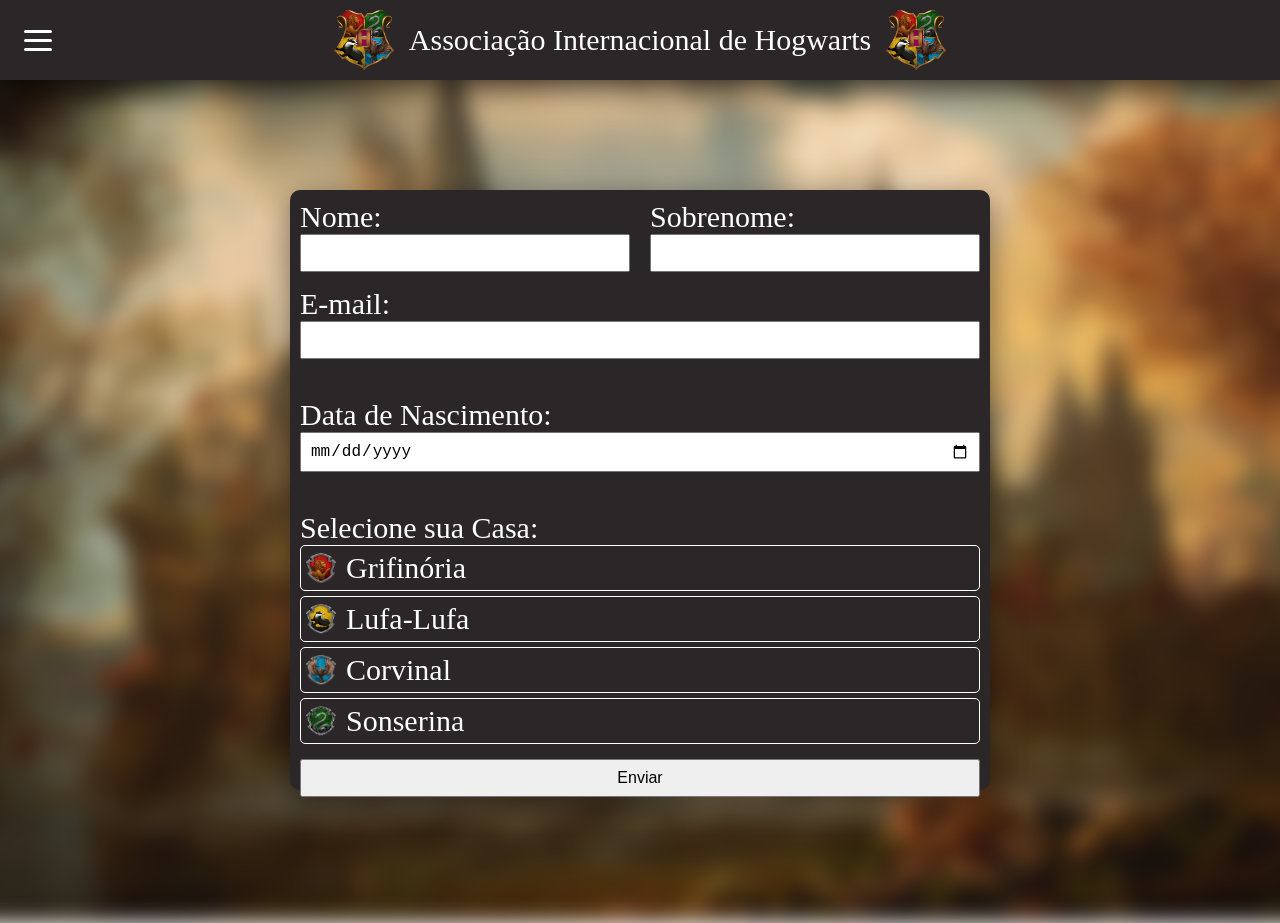
<file: Formulário para Hogwarts/index.html>
<!DOCTYPE html>
<html lang="pt-BR">
<head>
    <meta charset = "UTF-8">
    <title>Hogwarts Legacy</title>
    <link rel="stylesheet" href="styles.css">
</head>
<body>
    <header>
        <button class="hamburger">
            <span></span>
            <span></span>
            <span></span>
        </button>
        <img src="hogwarts_logo.png" alt="Logo Hogwarts" class="header-logo">
        <span>Associação Internacional de Hogwarts</span>
        <img src="hogwarts_logo.png" alt="Logo Hogwarts" class="header-logo">
    </header>
    <main>
        <aside></aside>
        <section>
            <form action="get"> 
                <div class="nome">
                    <div class="field">
                        <label for="name">Nome:</label>
                        <input type="text" id="name" name="name" required>
                    </div>
                    <div class="field">
                        <label for="surname">Sobrenome:</label>
                        <input type="text" id="surname" name="surname" required>
                    </div>
                </div>

                <label for="email">E-mail:</label>
                <input type="email" id="email" name="email" required><br>

                <label for="birthdate">Data de Nascimento:</label>
                <input type="date" id="birthdate" name="birthdate" required><br>

                <div class="house-selection">
                    <p>Selecione sua Casa:</p>
                    <label class="house-option">
                        <input type="radio" name="house" value="gryffindor" required>
                        <img src="grifinoria.webp" alt="Grifinória" class="house-logo"> Grifinória
                    </label>
                    <label class="house-option">
                        <input type="radio" name="house" value="hufflepuff" required>
                        <img src="lufalufa.webp" alt="Lufa-Lufa" class="house-logo"> Lufa-Lufa
                    </label>
                    <label class="house-option">
                        <input type="radio" name="house" value="ravenclaw" required>
                        <img src="corvinal.webp" alt="Corvinal" class="house-logo"> Corvinal
                    </label>
                    <label class="house-option">
                        <input type="radio" name="house" value="slytherin" required>
                        <img src="sonserina.webp" alt="Sonserina" class="house-logo"> Sonserina
                    </label>
                </div>

                <input type="submit" value="Enviar">
            </form>
        </section>
    </main>
</body>
</html>
</file>
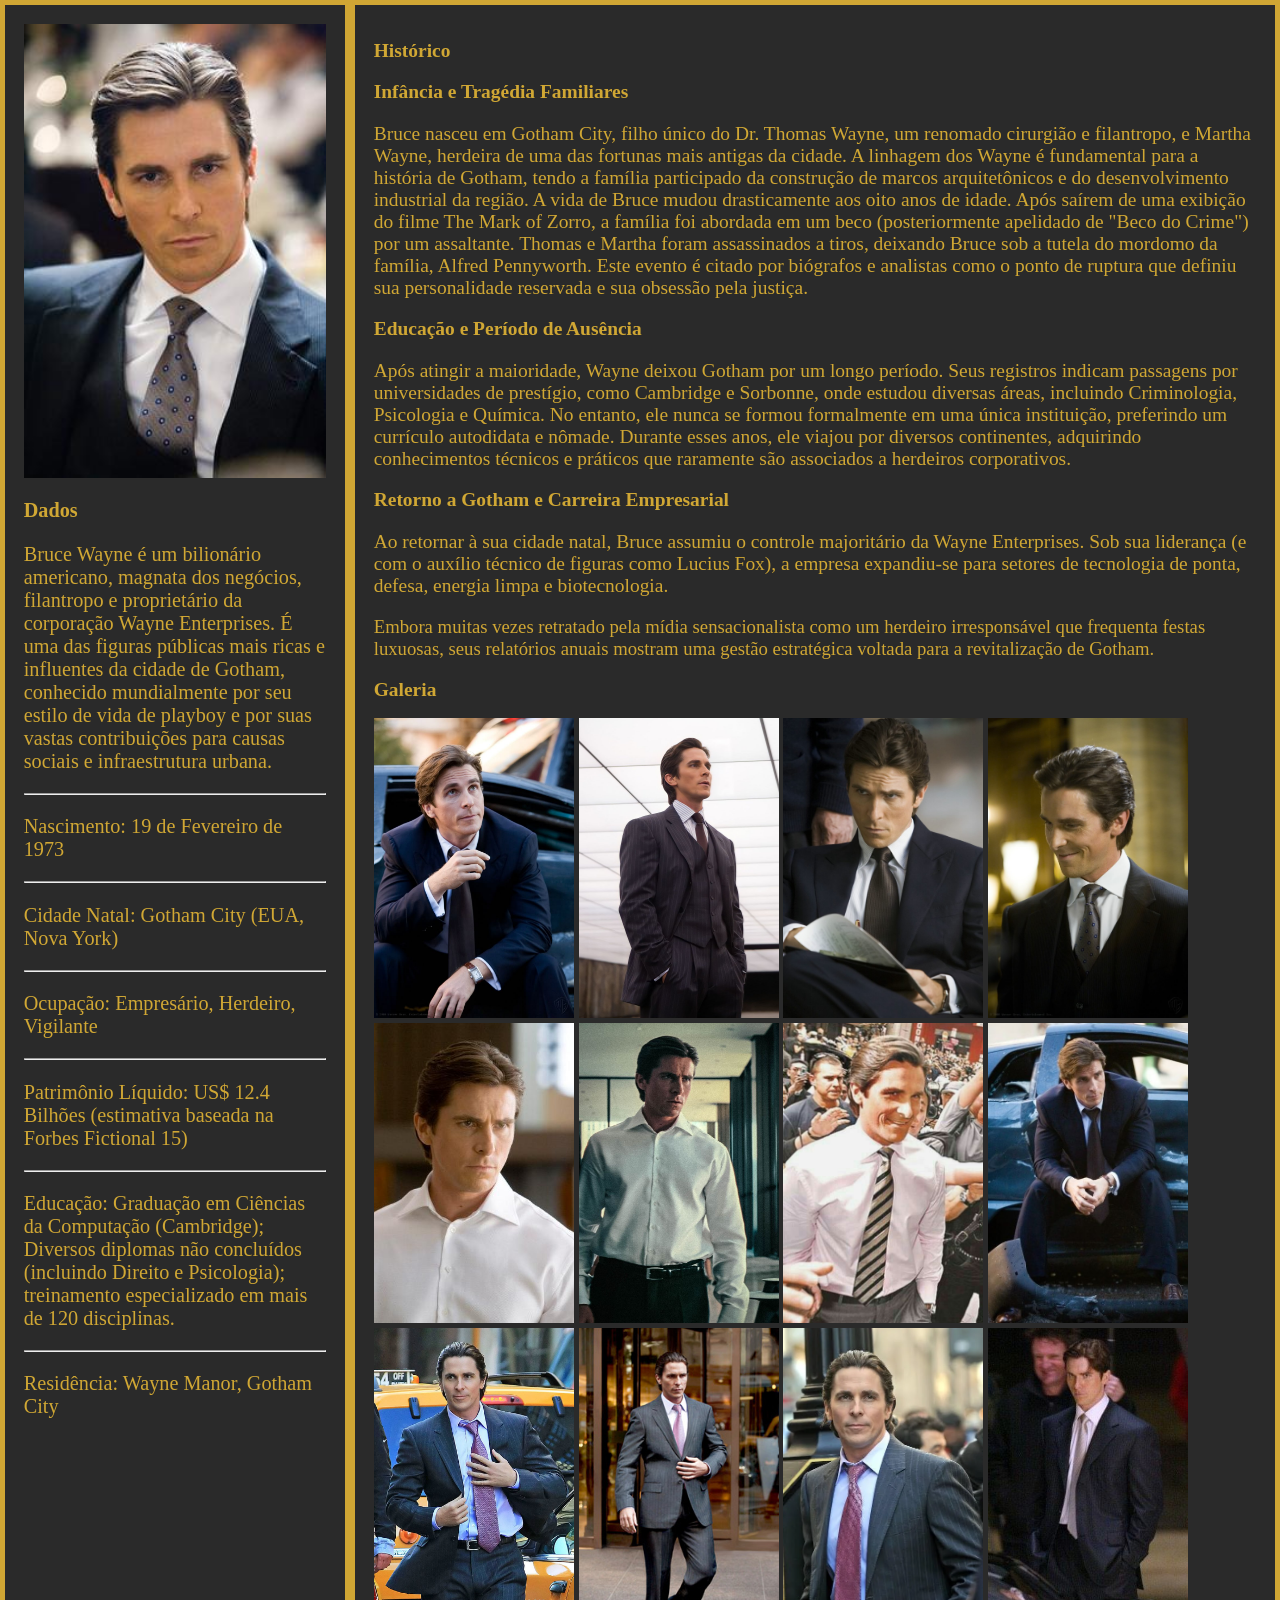
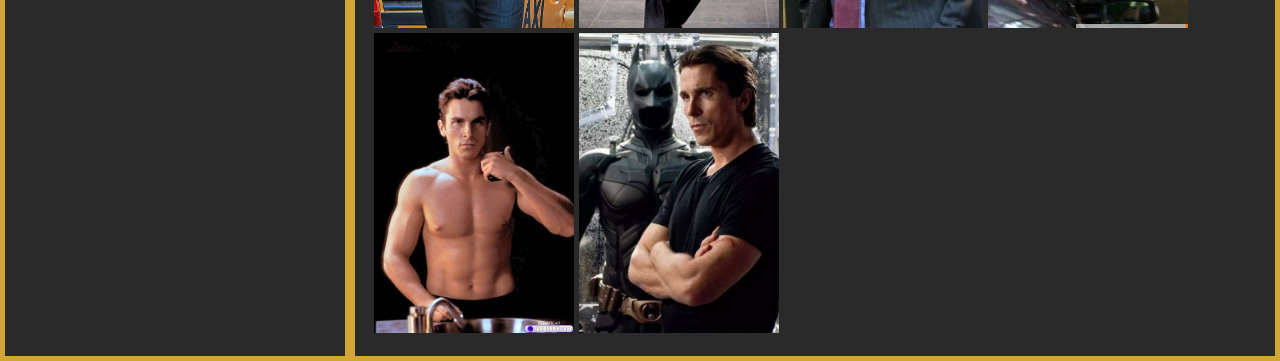
<file: Projeto 1 - Perfil/index.html>
<!DOCTYPE html>
<html lang="pt-BR">

<head>
  <title>Perfil</title>
  <style>
    /* https://github.com/drachehavoc/ia26-webdesign */

    * {
      box-sizing: border-box;
      font-size: 1.04em
    }

    html, body {
      margin: 0;
      padding: 0;
    }

    body {
        padding: 0;
        color: rgba(241, 191, 54, 0.836);
    }

    main {
      min-height: 100vh;
      border: 5px;
      padding: 0;
      display: grid;
      grid-template-columns: 350px 5fr;
      background-color: rgba(0, 0, 0, 0.836);
    }

    main aside {
      border: 5px solid rgba(241, 191, 54, 0.836);
      padding: 1em;
    }

    main aside .thumb img {
      width: 100%;
    }

    main > section {
      border: 5px solid rgba(241, 191, 54, 0.836);
      padding: 1em;
    }

    .galeria img{
      width: 200px;
      height: 300px;
      object-fit: cover;
    }
  </style>
</head>

<body>

  <main>
    <aside>
      <div class="thumb">
        <img src="image.png" alt="foto do eduardo no auge">
      </div>
      <section>
        <h2>Dados</h2>
        <p>Bruce Wayne é um bilionário americano, magnata dos negócios, filantropo e proprietário da corporação Wayne Enterprises. É uma das figuras públicas mais ricas e influentes da cidade de Gotham, conhecido mundialmente por seu estilo de vida de playboy e por suas vastas contribuições para causas sociais e infraestrutura urbana.</p>
        <hr>
        <p>Nascimento: 19 de Fevereiro de 1973</p>
        <hr>
        <p>Cidade Natal: Gotham City (EUA, Nova York)</p>
        <hr>
        <p>Ocupação: Empresário, Herdeiro, Vigilante</p>
        <hr>
        <p>Patrimônio Líquido: US$ 12.4 Bilhões (estimativa baseada na Forbes Fictional 15)</p>
        <hr>
        <p>Educação: Graduação em Ciências da Computação (Cambridge); Diversos diplomas não concluídos (incluindo Direito e Psicologia); treinamento especializado em mais de 120 disciplinas.</p>
        <hr>
        <p>Residência: Wayne Manor, Gotham City</p>
      </section>
    </aside>
    <section>
      <h2>Histórico</h2>
        <h3>Infância e Tragédia Familiares</h3>
        <p>
        Bruce nasceu em Gotham City, filho único do Dr. Thomas Wayne, um renomado cirurgião e filantropo, e Martha Wayne, herdeira de uma das fortunas mais antigas da cidade. A linhagem dos Wayne é fundamental para a história de Gotham, tendo a família participado da construção de marcos arquitetônicos e do desenvolvimento industrial da região.

        A vida de Bruce mudou drasticamente aos oito anos de idade. Após saírem de uma exibição do filme The Mark of Zorro, a família foi abordada em um beco (posteriormente apelidado de "Beco do Crime") por um assaltante. Thomas e Martha foram assassinados a tiros, deixando Bruce sob a tutela do mordomo da família, Alfred Pennyworth. Este evento é citado por biógrafos e analistas como o ponto de ruptura que definiu sua personalidade reservada e sua obsessão pela justiça.
        </p>
        <h3>Educação e Período de Ausência</h3>
        <p>Após atingir a maioridade, Wayne deixou Gotham por um longo período. Seus registros indicam passagens por universidades de prestígio, como Cambridge e Sorbonne, onde estudou diversas áreas, incluindo Criminologia, Psicologia e Química. No entanto, ele nunca se formou formalmente em uma única instituição, preferindo um currículo autodidata e nômade. Durante esses anos, ele viajou por diversos continentes, adquirindo conhecimentos técnicos e práticos que raramente são associados a herdeiros corporativos.</p>
        <h3>Retorno a Gotham e Carreira Empresarial</h3>
        <p>Ao retornar à sua cidade natal, Bruce assumiu o controle majoritário da Wayne Enterprises. Sob sua liderança (e com o auxílio técnico de figuras como Lucius Fox), a empresa expandiu-se para setores de tecnologia de ponta, defesa, energia limpa e biotecnologia.</p>

        <p></p>Embora muitas vezes retratado pela mídia sensacionalista como um herdeiro irresponsável que frequenta festas luxuosas, seus relatórios anuais mostram uma gestão estratégica voltada para a revitalização de Gotham.</p>
      <h2>Galeria</h2>
      <div class="galeria">
        <img src="image copy.png" alt="des" tilte="título">
        <img src="image copy 2.png" alt="des" tilte="título">
        <img src="image copy 3.png" alt="des" tilte="título">
        <img src="image copy 4.png" alt="des" tilte="título">
        <img src="image copy 5.png" alt="des" tilte="título">
        <img src="image copy 6.png" alt="des" tilte="título">
        <img src="image copy 7.png" alt="des" tilte="título">
        <img src="image copy 8.png" alt="des" tilte="título">
        <img src="image copy 9.png" alt="des" tilte="título">
        <img src="image copy 10.png" alt="des" tilte="título">
        <img src="image copy 11.png" alt="des" tilte="título">
        <img src="image copy 12.png" alt="des" tilte="título">
        <img src="image copy 13.png" alt="des" tilte="título">
        <img src="image copy 14.png" alt="des" tilte="título">
      </div>
    </section>
  </main>

</body>

</html>
</file>
<file: Formulário para Hogwarts/styles.css>
* {
    margin: 0;
    padding: 0;
    box-sizing: border-box;
    color: white
}

body {
    display: flex;
    flex-direction: column;
    height: 100vh;
    position: relative;
    overflow: hidden;
}

body::before {
    content: "";
    position: absolute;
    inset: 0;
    background-image: url('fundo.webp');
    background-size: cover;
    background-position: center;
    background-repeat: no-repeat;
    filter: blur(10px);
    transform: scale(1.05);
    z-index: -1;
}
header{
    display: flex;
    justify-content: center;
    align-items: center; 
    text-align: center;
    font-size: 30px;
    background-color: #2b2628;
    height: 80px;
    gap: 15px;
    position: relative;
    box-shadow: 0 8px 32px rgba(0, 0, 0, 0.781);
}
.hamburger {
    position: absolute;
    left: 20px;
    background: none;
    border: none;
    display: flex;
    flex-direction: column;
    gap: 6px;
    padding: 0;
    width: 35px;
    height: 35px;
    justify-content: center;
    align-items: center;
}
.hamburger span {
    width: 28px;
    height: 3px;
    background-color: white;
    border-radius: 2px;
    transition: 0.3s;
}
.header-logo {
    width: 60px;
    height: 60px;
}
input, select {
    width: 100%;
    box-sizing: border-box;
    padding: 8px;
    margin-bottom: 5px;
    font-size: 16px;
    color: black;
}
option {
    color: black;
}
input[type="submit"] {
    margin-top: auto;
}
.house-selection {
    margin-bottom: 10px;
}
.house-option {
    display: flex;
    align-items: center;
    margin-bottom: 5px;
    cursor: pointer;
    padding: 5px;
    border: 1px solid #fff;
    border-radius: 5px;
}
.house-option:hover {
    background-color: rgba(255, 255, 255, 0.1);
}
.house-logo {
    width: 30px;
    height: 30px;
    margin-right: 10px;
}
input[type="radio"] {
    display: none;
}
.nome {
    display: flex;
    gap: 20px;
    margin-bottom: 10px;
}
.field {
    flex: 1;
    display: flex;
    flex-direction: column;
}
form{
    height: 600px;
    width: 700px;
    padding: 10px;
    border-radius: 10px;
    background-color: #2b2628;
    font-size: 30px;
    display: flex;
    flex-direction: column;
    box-shadow: 0 8px 32px rgba(0, 0, 0, 0.5);
}
main{
    display: flex;
    flex: 1;
}

aside {
    position: fixed;
    top: 0;
    width: 320px;
    height: 100vh;
    padding: 10px;
    
    display: flex;
    flex-direction: column;
    justify-content: center;
    align-items: center;
    gap: 20px;
}
aside img {
    width: 300px;
    height: 300px;
}

section {
    flex: 1;
    display: flex;
    justify-content: center;
    align-items: center;
}
</file>
